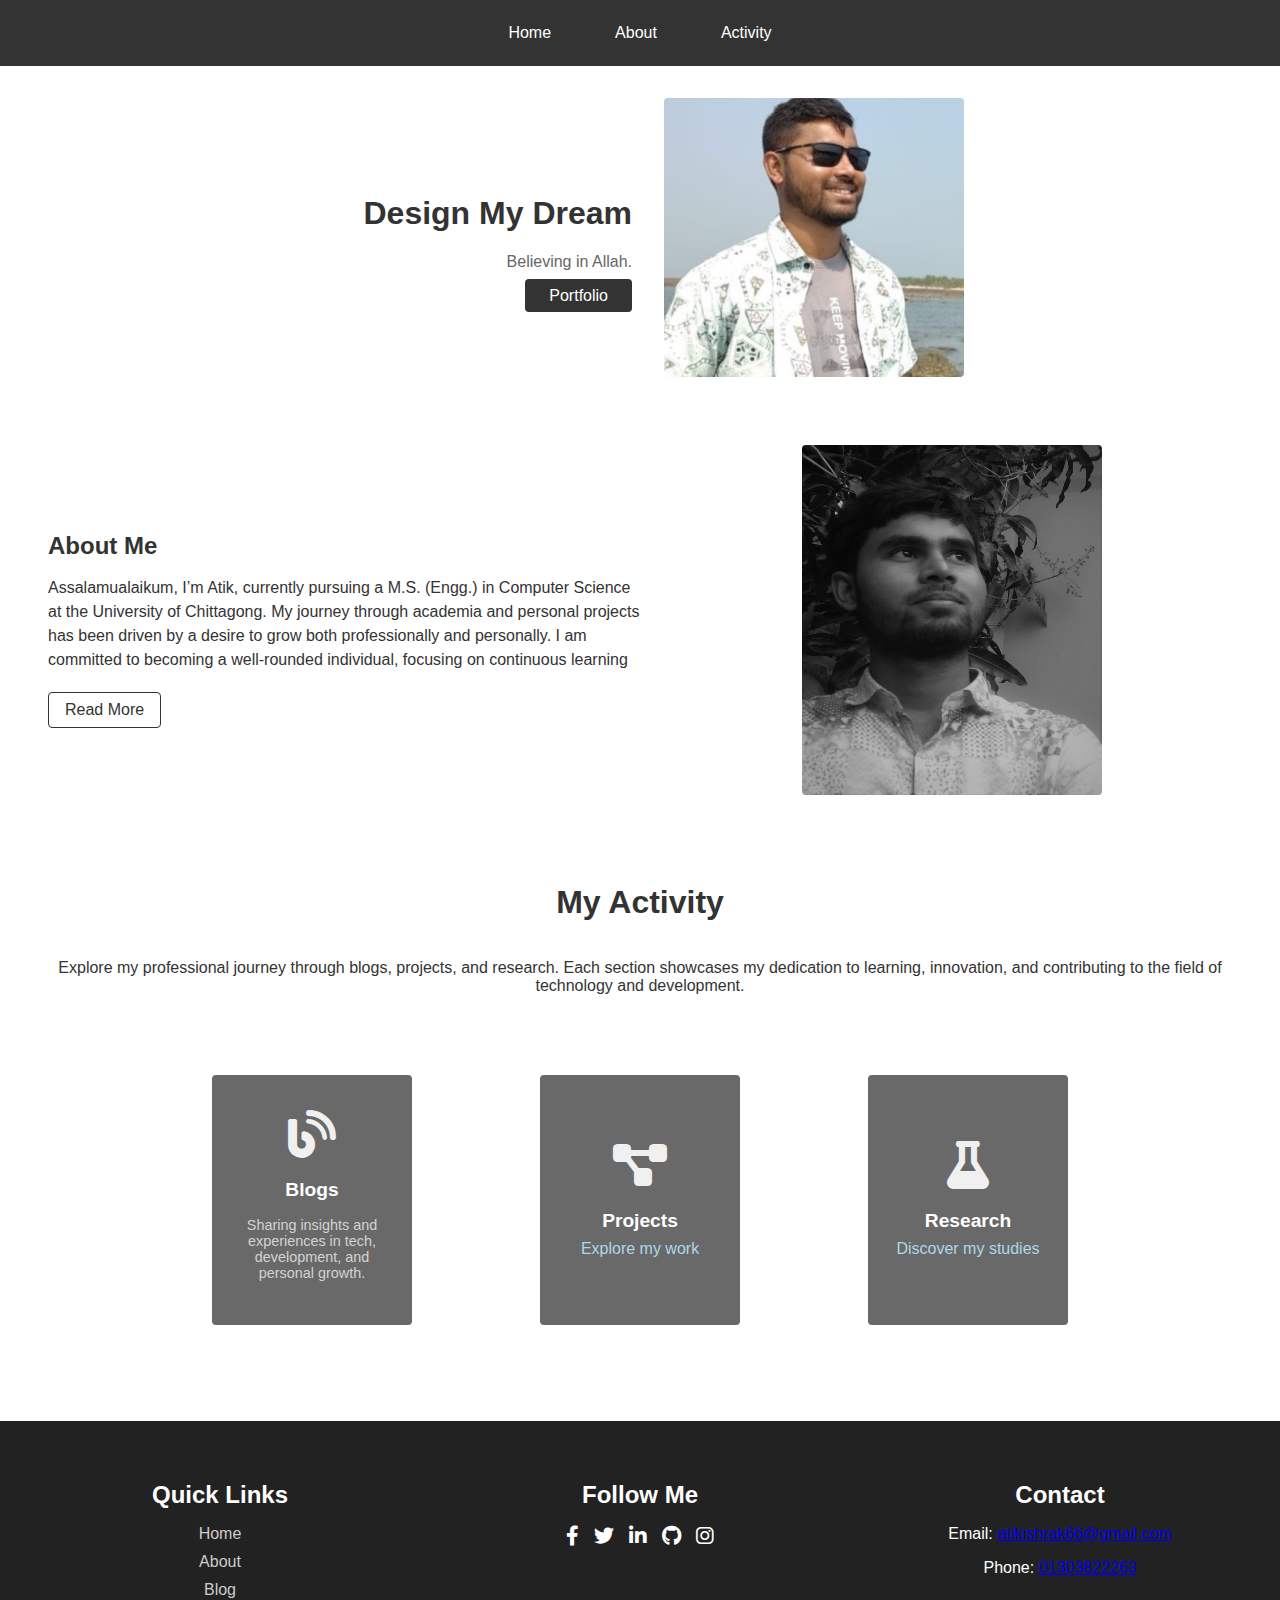
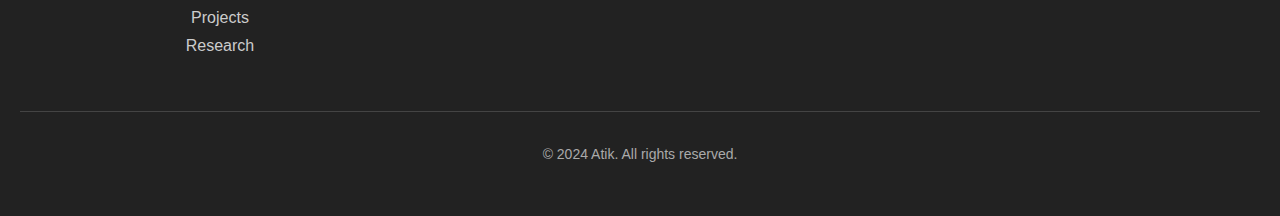
<file: index.html>
<!DOCTYPE html>
<html lang="en">
<head>
    <meta charset="utf-8">
    <meta name="viewport" content="width=device-width, initial-scale=1.0">
    <title>Atik02</title>
	<link rel="stylesheet" href="https://cdnjs.cloudflare.com/ajax/libs/font-awesome/6.0.0-beta3/css/all.min.css"> <!-- Font Awesome CDN -->
   
<style>
        /* Base Styles */
        body {
            font-family: Arial, sans-serif;
            margin: 0;
            padding: 0;
            background-color: #f5f5f5; /* Light gray background for contrast */
            color: #333;
        }

        /* Navigation */
        .contain {
            background-color: #333; /* Dark background for better visibility */
            padding: 1rem;
            text-align: center;
        }

        .tiv {
            list-style: none;
            padding: 0;
            margin: 0;
            display: flex;
            justify-content: center;
            align-items: center; /* Centered items vertically */
        }

        .tiv li {
            margin: 0 1rem;
        }

        .tiv a {
            color: #fff;
            text-decoration: none;
            font-size: 1rem;
            padding: 0.5rem 1rem;
            display: inline-block;
            border-radius: 4px; /* Added rounded corners */
            transition: background-color 0.3s, color 0.3s; /* Smooth transitions */
        }

        .tiv a:hover {
            background-color: #555; /* Slightly lighter dark gray for hover effect */
            color: #fff; /* Ensured text color stays white on hover */
        }

        /* Hero Section */
		.hero {
    display: flex;
    flex-direction: row; /* Side by side layout */
    align-items: center;
    padding: 2rem;
    background-color: #fff;
    text-align: center;
}

.hero-info {
    flex: 1;
    padding: 1rem;
    text-align: right; /* Align text to the left */
}

.hero-info-heading {
    font-size: 2rem;
    color: #333;
}

.hero-info-subheading {
    font-size: 1rem;
    color: #666;
    margin-bottom: 1rem;
}

.hero-info-button {
    padding: 0.5rem 1.5rem;
    font-size: 1rem;
    color: #fff;
    background-color: #333; /* Dark color for button to match nav */
    border: none;
    border-radius: 4px;
    text-decoration: none;
    transition: background-color 0.3s;
}

.hero-info-button:hover {
    background-color: #555; /* Lighter dark gray for hover */
}

.hero-img {
    flex: 1;
    text-align: left; /* Align image to the right */
    margin-left: 1rem; /* Add some space between text and image */
}

.hero-img img {
    width: 100%;
    max-width: 300px; /* Reduced size for the image */
    border-radius: 4px;
}

        /* About Section */
        .about {
            display: flex;
            flex-direction: row; /* Side by side layout */
            align-items: center;
            padding: 2rem;
            background-color: #fff;
        }

        .about-info {
            flex: 1;
            padding: 1rem;
            text-align: left; /* Align text to the left */
        }

        .about-info-heading {
            font-size: 1.5rem;
            margin-bottom: 1rem;
        }

        .about-info-disc {
            font-size: 1rem;
            line-height: 1.5;
            max-height: 100px;
            overflow: hidden;
            transition: max-height 0.3s ease;
        }

        .about-info-disc.expanded {
            max-height: 300px;
        }

        .about-info-button {
            padding: 0.5rem 1rem;
            font-size: 1rem;
            color: #333; /* Dark color to match button style */
            background-color: #fff;
            border: 1px solid #333;
            border-radius: 4px;
            cursor: pointer;
            transition: background-color 0.3s, color 0.3s;
        }

        .about-info-button:hover {
            background-color: #333;
            color: #fff;
        }

        .about-img {
            flex: 1;
            text-align: center; /* Align image to the right */
        }

        .about-img img {
            width: 100%;
            max-width: 300px;
            border-radius: 4px;
			height: 350px;
        }

        /* Activity Section */
   /* Activity Section */
/* Activity Section */
/* Activity Section */
.service {
    padding: 2rem;
    background-color: #fff;
    text-align: center;
    display: flex; /* Use flexbox to align items */
    flex-wrap: wrap; /* Allow cards to wrap to the next line */
    justify-content: center; /* Center cards horizontally */
}

.service-card {
    display: flex;
    flex-direction: column;
    align-items: center;
    justify-content: center;
    width: 200px;
    height: 250px; /* Fixed height */
    margin: 4rem;
    padding: 1rem;
    background-color: dimgray; /* Dark gray background for card */
    color: #f0f0f0; /* Light text color for contrast */
    border-radius: 4px;
    box-sizing: border-box; /* Ensure padding and border are included in the height */
    text-align: center; /* Center text inside the card */
}

.service-card i {
    font-size: 3rem; /* Increase icon size for better visibility */
    margin-bottom: 0.5rem;
    color: #f0f0f0; /* Light color for the icon */
}

.service-card h1 {
    font-size: 1.2rem;
    margin-bottom: 0.5rem;
    color: #ffffff; /* White color for heading */
}

.service-card p {
    font-size: 0.9rem; /* Slightly smaller text for better fit */
    margin: 0.5rem 0;
    color: #d3d3d3; /* Light gray color for paragraph text */
}

.service-card a {
    color: #add8e6; /* Light blue color for links */
    text-decoration: none;
    font-size: 1rem;
}

.service-card a:hover {
    text-decoration: underline;
}



        /* Hire Section */
        .hire {
            padding: 2rem;
            background-color: #333; /* Dark background for hire section */
            color: #fff;
            text-align: center;
        }

        .hire-heading {
            font-size: 1.5rem;
            margin-bottom: 1rem;
        }

        .hire-button {
            padding: 0.5rem 1.5rem;
            font-size: 1rem;
            color: #333;
            background-color: #fff;
            border: none;
            border-radius: 4px;
            text-decoration: none;
            transition: background-color 0.3s, color 0.3s;
        }

        .hire-button:hover {
            background-color: #333;
            color: #fff;
        }

        /* Footer */
        /* General footer styling */
/* General footer styling */
.footer {
    background-color: #222;
    color: #fff;
    padding: 40px 20px;
    text-align: center;
}

.footer-container {
    display: flex;
    justify-content: space-around;
    flex-wrap: wrap;
    gap: 20px;
}

.footer-links, .footer-social, .footer-contact {
    flex: 1;
    min-width: 250px;
    margin-bottom: 20px;
}

.footer-links h2, .footer-social h2, .footer-contact h2 {
    font-size: 24px;
    color: #fff;
    margin-bottom: 15px;
}

.footer-links ul {
    list-style: none;
    padding: 0;
}

.footer-links li {
    margin-bottom: 10px;
}

.footer-links a {
    color: #ccc;
    text-decoration: none;
    transition: color 0.3s ease;
}

.footer-links a:hover {
    color: #007BFF;
}

.footer-social ul {
    list-style: none;
    padding: 0;
    display: flex;
    justify-content: center;
    gap: 15px;
}

.footer-social li {
    display: inline-block;
}

.footer-social a {
    color: #fff;
    font-size: 20px;
    text-decoration: none;
    transition: color 0.3s ease;
}

.footer-social a:hover {
    color: #007BFF;
}

/* Footer bottom styling */
.footer-bottom {
    border-top: 1px solid #444;
    padding-top: 20px;
    margin-top: 20px;
}

.footer-bottom p {
    font-size: 14px;
    color: #aaa;
}


        /* Responsive Design */
        @media (max-width: 768px) {
            .hero,
            .about,
            .service,
            .hire {
                flex-direction: column; /* Stack elements vertically on smaller screens */
                padding: 1rem;
            }

            .hero-img img,
            .about-img img {
                max-width: 100%;
            }

            .service-card {
                width: 100%;
                margin: 0.5rem 0;
            }
        }
    </style>
</head>
<body>

<section class="contain">
    <ul class="tiv">
        <li><a href="#hero">Home</a></li>
        <li><a href="#about">About</a></li>
        <li><a href="#activity">Activity</a></li>
    </ul>
</section>

<section id="hero" class="hero">
    <div class="hero-info">
        <h1 class="hero-info-heading">Design My Dream</h1>
        <p class="hero-info-subheading">Believing in Allah.</p>
        <a href="cv/CV (2).pdf" class="hero-info-button" target="_blank">Portfolio</a>
    </div>
    <div class="hero-img"><img src="image/Atik1.jpeg" alt="Atik"></div>
</section>

<section id="about" class="about">
    <div class="about-info">
        <h1 class="about-info-heading">About Me</h1>
        <p class="about-info-disc" id="about-text">
            Assalamualaikum, I’m Atik, currently pursuing a M.S. (Engg.) in Computer Science at the University of Chittagong. My journey through academia and personal projects has been driven by a desire to grow both professionally and personally. I am committed to becoming a well-rounded individual, focusing on continuous learning and ethical conduct. With a keen interest in technology and development, I work on various projects to enhance my skills and contribute positively to the community. My goal is to integrate my technical knowledge with a strong sense of integrity to make meaningful contributions in the field and in life        </p>
        <button class="about-info-button" onclick="toggleAboutText()">Read More</button>
    </div>
    <div class="about-img"><img src="image/atik2.jpg" height="400px" width="400px" alt="About Me"></div>
</section>

<section id="activity" class="service">
    <h1 class="service-header-heading">My Activity</h1>
    <p class="service-header-description">
        Explore my professional journey through blogs, projects, and research. Each section showcases my dedication to learning, innovation, and contributing to the field of technology and development.
    </p>
    <div class="service-card">
        <i class="fas fa-blog"></i>
        <h1>Blogs</h1>
        <p>Sharing insights and experiences in tech, development, and personal growth.</p>
    </div>
    <div class="service-card">
        <i class="fas fa-project-diagram"></i>
        <h1>Projects</h1>
        <a href="project.html" target="_blank">Explore my work</a>
    </div>
    <div class="service-card">
        <i class="fas fa-flask"></i>
        <h1>Research</h1>
        <a href="research.html" target="_blank">Discover my studies</a>
    </div>
</section>






<!-- <section class="hire">
    <h1 class="hire-heading">Hire Me</h1>
    <a href="mailto:your-email@example.com" class="hire-button">Contact Me</a>
</section> -->

<footer class="footer">
    <div class="footer-container">
        <div class="footer-links">
            <h2>Quick Links</h2>
            <ul>
                <li><a href="index.html">Home</a></li>
                <li><a href="index.html">About</a></li>
                <li><a href="#blog">Blog</a></li>
                <li><a href="project.html">Projects</a></li>
                
                <li><a href="research.html">Research</a></li>
            </ul>
        </div>

        <div class="footer-social">
            <h2>Follow Me</h2>
            <ul class="social-icons">
                <li><a href="https://www.facebook.com/profile.php?id=100011089714595" target="_blank"><i class="fab fa-facebook-f"></i></a></li>
                <li><a href="https://twitter.com" target="_blank"><i class="fab fa-twitter"></i></a></li>
                <li><a href="https://linkedin.com" target="_blank"><i class="fab fa-linkedin-in"></i></a></li>
                <li><a href="https://github.com/atik66" target="_blank"><i class="fab fa-github"></i></a></li>
                <li><a href="https://instagram.com" target="_blank"><i class="fab fa-instagram"></i></a></li>
            </ul>
        </div>

        <div class="footer-contact">
            <h2>Contact</h2>
            <p>Email: <a href="atikishrak66@gmail.com">atikishrak66@gmail.com</a></p>
            <p>Phone: <a href="tel:01303822263">01303822263</a></p>
        </div>
    </div>

    <div class="footer-bottom">
        <p>&copy; 2024 Atik. All rights reserved.</p>
    </div>
</footer>



<script>
    function toggleAboutText() {
        var text = document.getElementById("about-text");
        if (text.classList.contains("expanded")) {
            text.classList.remove("expanded");
        } else {
            text.classList.add("expanded");
        }
    }
</script>

</body>
</html>
</file>
